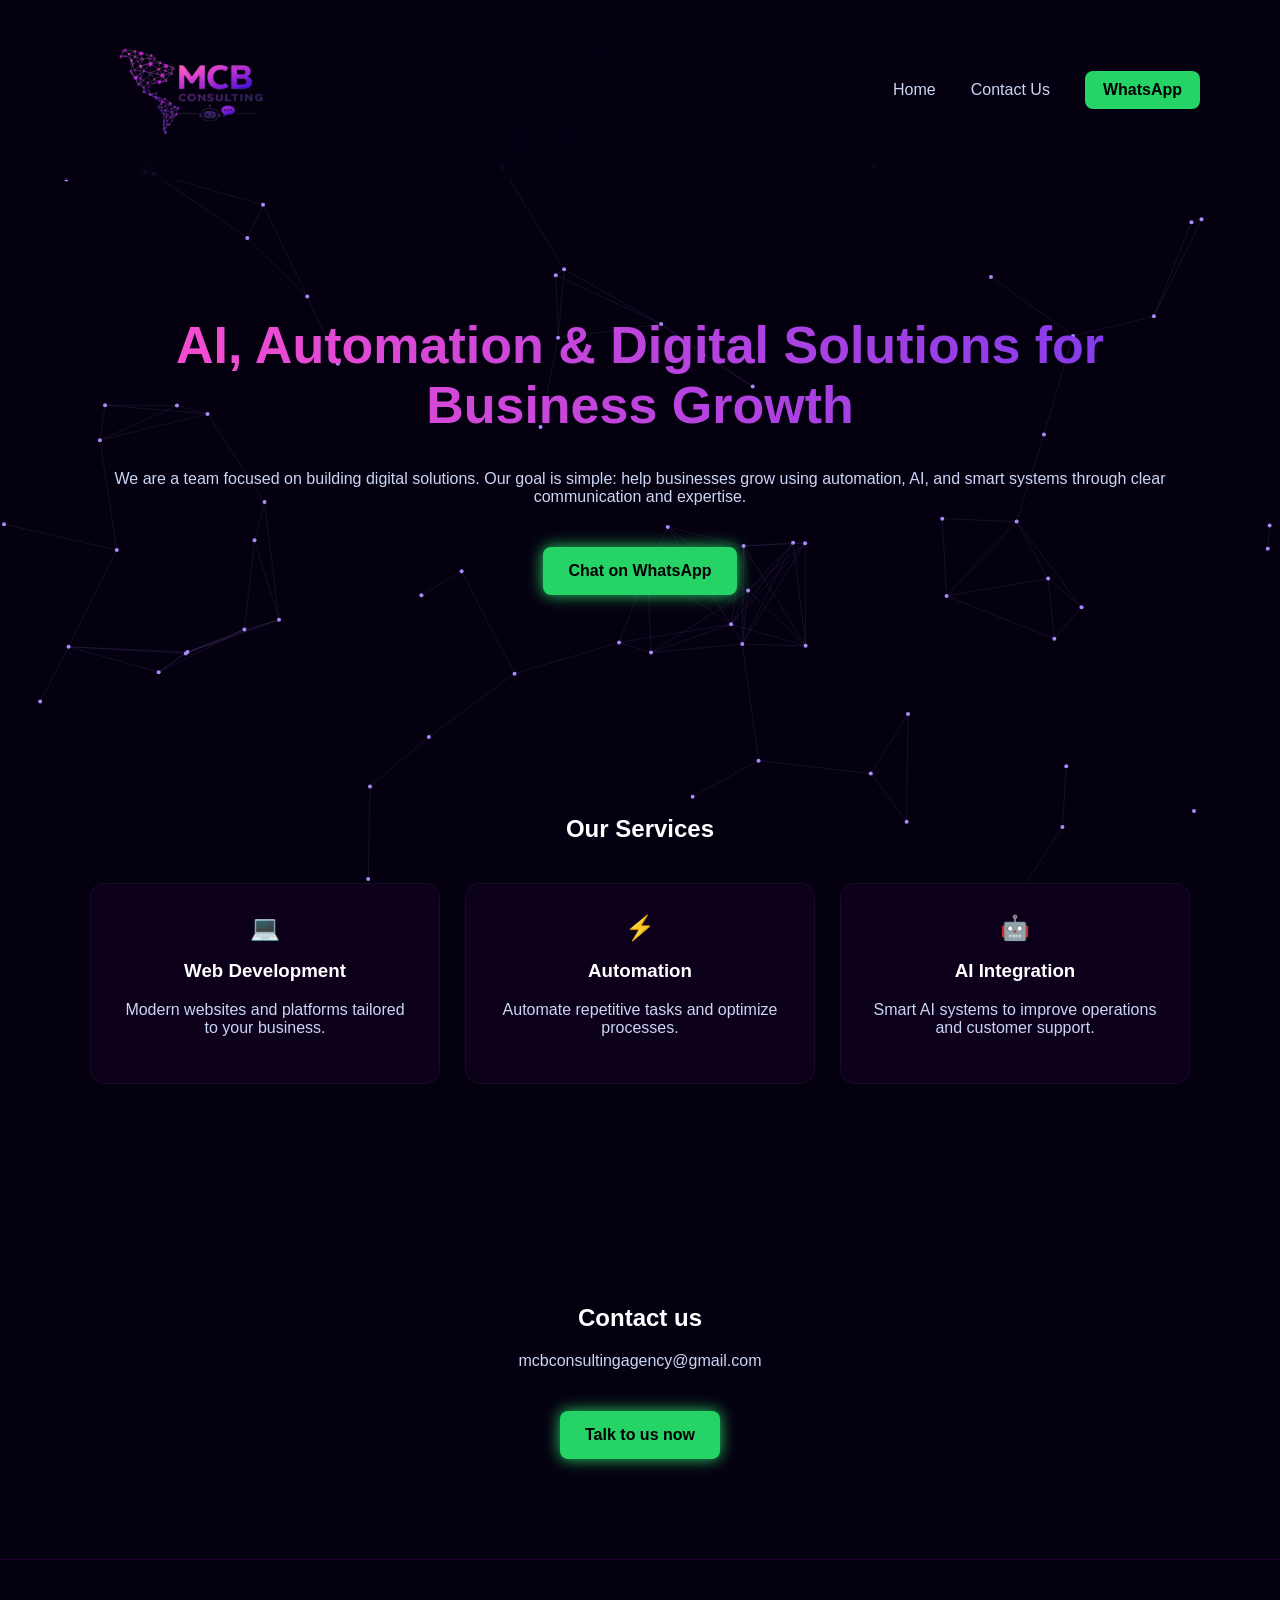
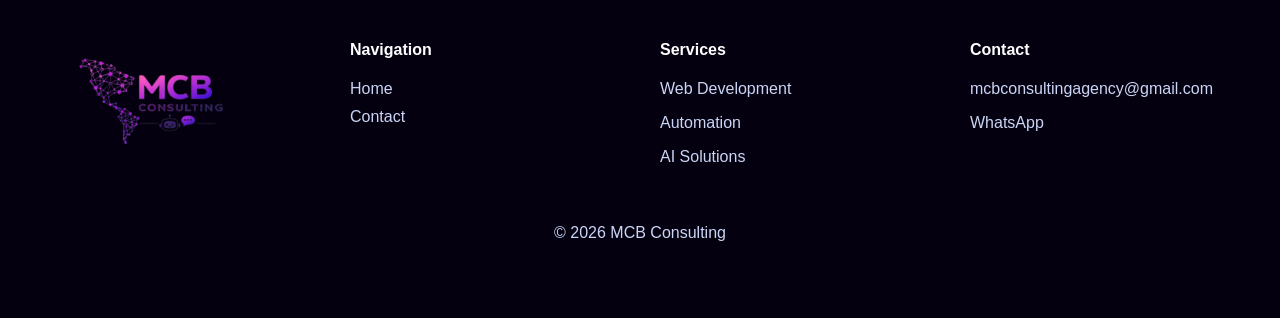
<file: index.html>
<!DOCTYPE html>
<html lang="en">
<head>
<link rel="icon" type="image/png" href="img/mcb_logo.png">
<meta charset="UTF-8">
<meta name="viewport" content="width=device-width, initial-scale=1.0">

<title>MCB Consulting | AI, Automation & Web Development</title>

<meta name="description" content="MCB Consulting builds AI, automation and digital solutions for businesses.">
<meta name="keywords" content="AI consulting, automation, web development, digital solutions">
<meta name="author" content="MCB Consulting">
<meta name="robots" content="index, follow">
<meta name="theme-color" content="#050010">

<link rel="canonical" href="https://matheuscaina.github.io/mcbconsulting/">

<!-- Open Graph -->
<meta property="og:title" content="MCB Consulting">
<meta property="og:description" content="AI, Automation & Digital Solutions for Business Growth">
<meta property="og:image" content="https://matheuscaina.github.io/mcbconsulting/img/mcb_logo.png">
<meta property="og:type" content="website">
<meta property="og:url" content="https://matheuscaina.github.io/mcbconsulting/">
<meta property="og:site_name" content="MCB Consulting">

<!-- Twitter -->
<meta name="twitter:card" content="summary_large_image">
<meta name="twitter:title" content="MCB Consulting">
<meta name="twitter:description" content="AI, Automation & Digital Solutions for Business Growth">
<meta name="twitter:image" content="https://matheuscaina.github.io/mcbconsulting/img/mcb_logo.png">

<link rel="stylesheet" href="style.css">
</head>

<body>

<canvas id="bg"></canvas>

<!-- HEADER -->
<div class="header">
  <img src="img/mcb_logo.png" class="logo">

  <div class="menu">
    <a href="#">Home</a>
    <a href="contact.html">Contact Us</a>
    <a class="menu-btn" href="https://wa.me/5511945178914" target="_blank">WhatsApp</a>
  </div>
</div>

<!-- HERO -->
<div class="container hero">
  <h1>AI, Automation & Digital Solutions for Business Growth</h1>
  <p>We are a team focused on building digital solutions. Our goal is simple: help businesses grow using automation, AI, and smart systems through clear communication and expertise.</p>

  <a class="btn" href="https://wa.me/5511945178914" target="_blank">
    Chat on WhatsApp
  </a>
</div>

<div class="section container">
  <h2>Our Services</h2>

 <div class="cards">
  <div class="card-box">
    <div class="icon">💻</div>
    <h3>Web Development</h3>
    <p>Modern websites and platforms tailored to your business.</p>
  </div>

  <div class="card-box">
    <div class="icon">⚡</div>
    <h3>Automation</h3>
    <p>Automate repetitive tasks and optimize processes.</p>
  </div>

  <div class="card-box">
    <div class="icon">🤖</div>
    <h3>AI Integration</h3>
    <p>Smart AI systems to improve operations and customer support.</p>
  </div>
</div>
</div>


<!-- CONTACT -->
<div id="contact" class="section container">
  <h2>Contact us</h2>

  <p>mcbconsultingagency@gmail.com</p>

  <a class="btn" href="https://wa.me/5511945178914" target="_blank">
    Talk to us now
  </a>
</div>

<!-- FOOTER -->
<footer class="footer">

  <div class="footer-container">

    <div class="footer-col">
      <img src="img/mcb_logo.png" class="footer-logo">
    </div>

    <div class="footer-col">
      <h4>Navigation</h4>
      <a href="index.html">Home</a>
      <a href="contact.html">Contact</a>
    </div>

    <div class="footer-col">
      <h4>Services</h4>
      <p>Web Development</p>
      <p>Automation</p>
      <p>AI Solutions</p>
    </div>

    <div class="footer-col">
      <h4>Contact</h4>
      <p>mcbconsultingagency@gmail.com</p>
      <a href="https://wa.me/5511945178914">WhatsApp</a>
    </div>

  </div>

  <div class="footer-bottom">
    <p>© 2026 MCB Consulting</p>
  </div>

</footer>

<!-- WHATS FLOAT
<a class="whatsapp-float" href="https://wa.me/5511945178914" target="_blank">💬</a> -->

<script src="script.js"></script>
<script src="https://cdn.botpress.cloud/webchat/v3.6/inject.js"></script>
<script src="https://files.bpcontent.cloud/2026/04/01/17/20260401172234-OECKPTYI.js" defer></script>

</body>
</html>
</file>
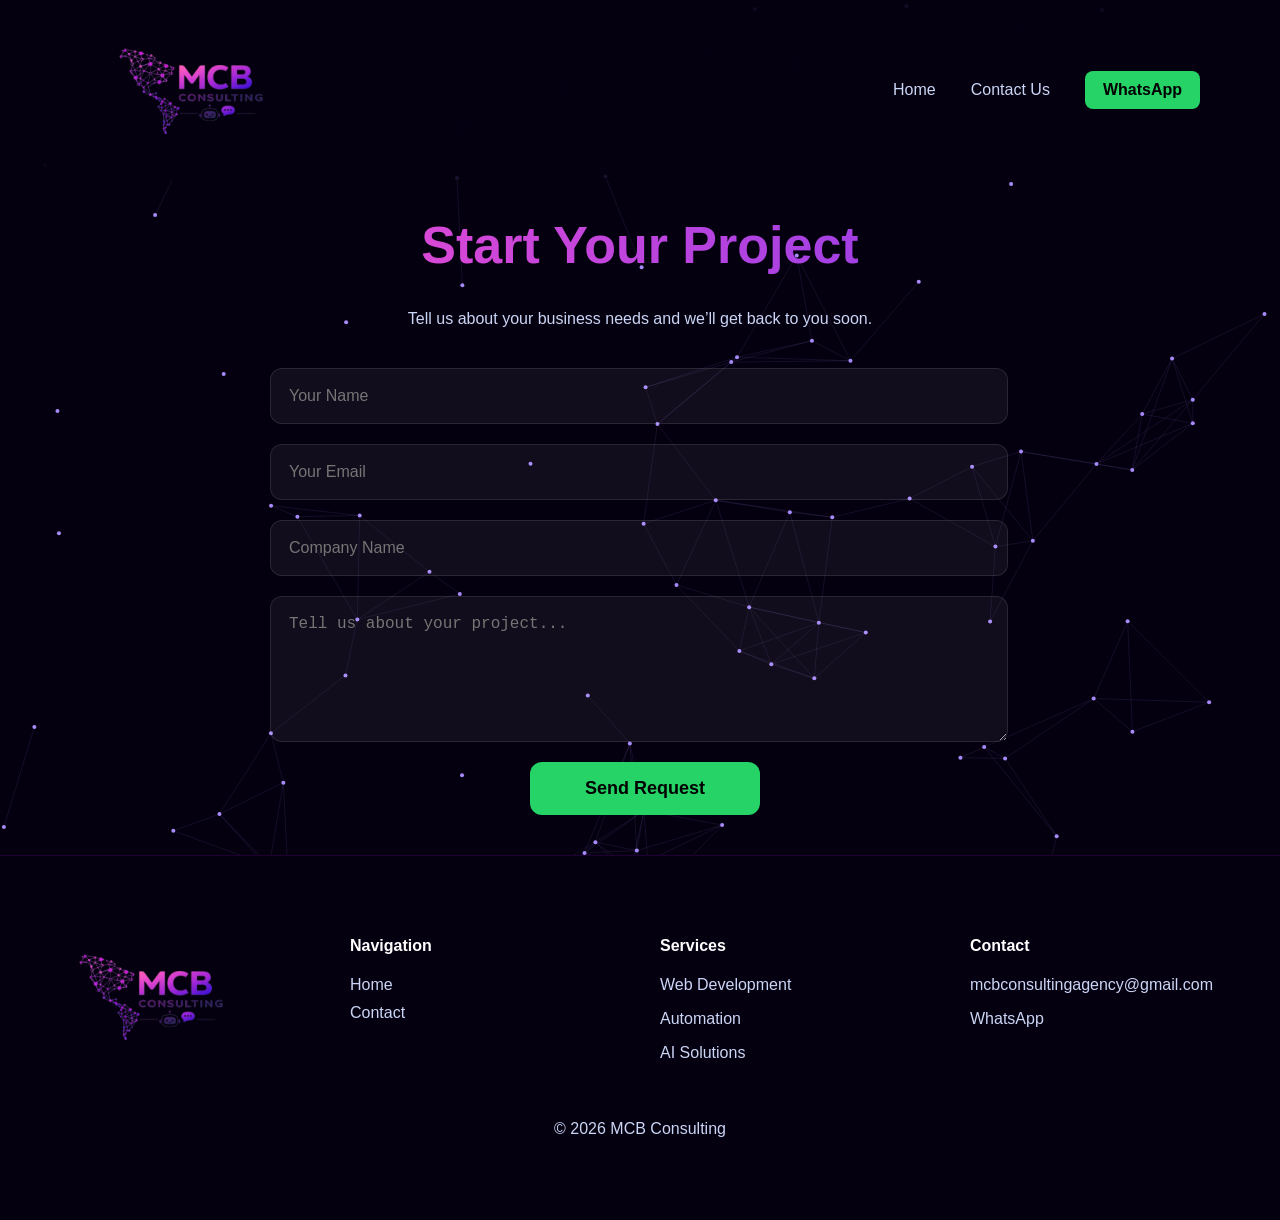
<file: contact.html>
<!DOCTYPE html>
<html lang="en">
<head>
<meta charset="UTF-8">
<meta name="viewport" content="width=device-width, initial-scale=1.0">
<title>Contact Us | MCB Consulting</title>
<link rel="stylesheet" href="style.css">
</head>
<body class="contact-form-page">
<canvas id="bg"></canvas>

<div class="header">
  <img src="img/mcb_logo.png" class="logo">

  <div class="menu">
    <a href="index.html">Home</a>
    <a href="contact.html">Contact Us</a>
    <a class="menu-btn" href="https://wa.me/5511945178914" target="_blank">WhatsApp</a>
  </div>
</div>

<div class="container hero">
  <h1>Start Your Project</h1>
  <p>Tell us about your business needs and we’ll get back to you soon.</p>

  <form class="contact-form" action="https://formsubmit.co/mcbconsultingagency@gmail.com" method="POST">

    <input type="hidden" name="_captcha" value="false">

    <input type="text" name="name" placeholder="Your Name" required>
    <input type="email" name="email" placeholder="Your Email" required>
    <input type="text" name="company" placeholder="Company Name">

    <textarea name="message" placeholder="Tell us about your project..." rows="6"></textarea>

    <button type="submit">Send Request</button>
  </form>
</div>

<!-- FOOTER -->
<footer class="footer">

  <div class="footer-container">

    <div class="footer-col">
      <img src="img/mcb_logo.png" class="footer-logo">
    </div>

    <div class="footer-col">
      <h4>Navigation</h4>
      <a href="index.html">Home</a>
      <a href="contact.html">Contact</a>
    </div>

    <div class="footer-col">
      <h4>Services</h4>
      <p>Web Development</p>
      <p>Automation</p>
      <p>AI Solutions</p>
    </div>

    <div class="footer-col">
      <h4>Contact</h4>
      <p>mcbconsultingagency@gmail.com</p>
      <a href="https://wa.me/5511945178914">WhatsApp</a>
    </div>

  </div>

  <div class="footer-bottom">
    <p>© 2026 MCB Consulting</p>
  </div>

</footer>

<script src="script.js"></script>
<script src="https://cdn.botpress.cloud/webchat/v3.6/inject.js"></script>
<script src="https://files.bpcontent.cloud/2026/04/01/17/20260401172234-OECKPTYI.js" defer></script>

</body>
</html>
</file>
<file: style.css>
body {
  margin: 0;
  font-family: Arial, sans-serif;
  background: #050010;
  color: white;
  overflow-x: hidden;
}

/* BACKGROUND */
#bg {
  position: fixed;
  top: 0;
  left: 0;
  z-index: -1;
}

/* HEADER */
.header {
  position: sticky;
  top: 0;
  display: flex;
  justify-content: space-between;
  align-items: center;
  padding: 10px 80px;
  background: rgba(5,0,16,0.7);
  backdrop-filter: blur(12px);
}

.logo {
  height: 160px;
}

/* MENU */
.menu {
  display: flex;
  align-items: center;
  gap: 35px;
}

.menu a {
  color: #cbd5f5;
  text-decoration: none;
  transition: 0.3s;
}

.menu a:hover {
  color: #a78bfa;
}

/* BTN MENU */
.menu-btn {
  background: #25D366;
  color: black !important;
  padding: 10px 18px;
  border-radius: 8px;
  font-weight: bold;
}

/* CONTAINER */
.container {
  max-width: 1100px;
  margin: auto;
  text-align: center;
  padding: 100px 20px;
}

/* HERO */
.hero h1 {
  font-size: 52px;
  background: linear-gradient(90deg,#ff4ecd,#7c3aed);
  -webkit-background-clip: text;
  -webkit-text-fill-color: transparent;
}

p {
  color: #cbd5f5;
}

/* BUTTON */
.btn {
  display: inline-block;
  margin-top: 25px;
  padding: 15px 25px;
  background: #25D366;
  color: black;
  border-radius: 8px;
  text-decoration: none;
  font-weight: bold;
  box-shadow: 0 0 15px #25D366;
  transition: 0.3s;
}

.btn:hover {
  transform: scale(1.05);
  box-shadow: 0 0 25px #25D366;
}

/* CARDS */
.cards {
  display: grid;
  grid-template-columns: repeat(auto-fit,minmax(250px,1fr));
  gap: 25px;
  margin-top: 40px;
}

.card-box {
  background: #0c001a;
  padding: 30px;
  border-radius: 15px;
  border: 1px solid rgba(255,255,255,0.05);
  transition: 0.4s;
}

.card-box:hover {
  transform: translateY(-8px);
  box-shadow: 0 0 30px rgba(124,58,237,0.6);
}

.highlight {
  background: linear-gradient(135deg,#1a0033,#2a004d);
}

.tag {
  font-size: 12px;
  color: #a78bfa;
  letter-spacing: 2px;
}

.icon {
  font-size: 24px;
  color: #25D366;
}

/* FOOTER */
.footer {
  background: #050010;
  padding: 60px 40px;
  border-top: 1px solid #1f0033;
}

.footer-container {
  display: grid;
  grid-template-columns: repeat(auto-fit,minmax(200px,1fr));
  gap: 40px;
}

.footer-logo {
  height: 160px;
}

.footer-col a,
.footer-col p {
  color: #cbd5f5;
  text-decoration: none;
}

.footer-col a {
  display: block;
  margin-bottom: 10px;
}

.footer-col a:hover {
  color: #a78bfa;
}

.footer-bottom {
  text-align: center;
  margin-top: 40px;
  color: #888;
}

/* WHATS FLOAT
.whatsapp-float {
  position: fixed;
  bottom: 25px;
  right: 25px;
  background: #25D366;
  padding: 15px;
  border-radius: 50%;
  box-shadow: 0 0 20px rgba(37,211,102,0.7);
  transition: 0.3s;
}

.whatsapp-float:hover {
  transform: scale(1.1);
} */

.contact-form {
  max-width: 700px;
  margin: 40px auto;
  margin-left: 180px;
  display: flex;
  flex-direction: column;
  gap: 20px;
}

.contact-form input,
.contact-form textarea {
  width: 100%;
  padding: 18px;
  border-radius: 12px;
  border: 1px solid rgba(255,255,255,0.1);
  background: rgba(255,255,255,0.05);
  color: white;
  font-size: 16px;
}

.contact-form button {
  width: 230px;
  margin: 0 auto;
  margin-left: 260px;
  padding: 16px;
  border: none;
  border-radius: 12px;
  background: #25D366;
  color: black;
  font-size: 18px;
  cursor: pointer;
  font-weight: bold;
}

.contact-form-page .container {
  padding: 0px 20px;
}
</file>
